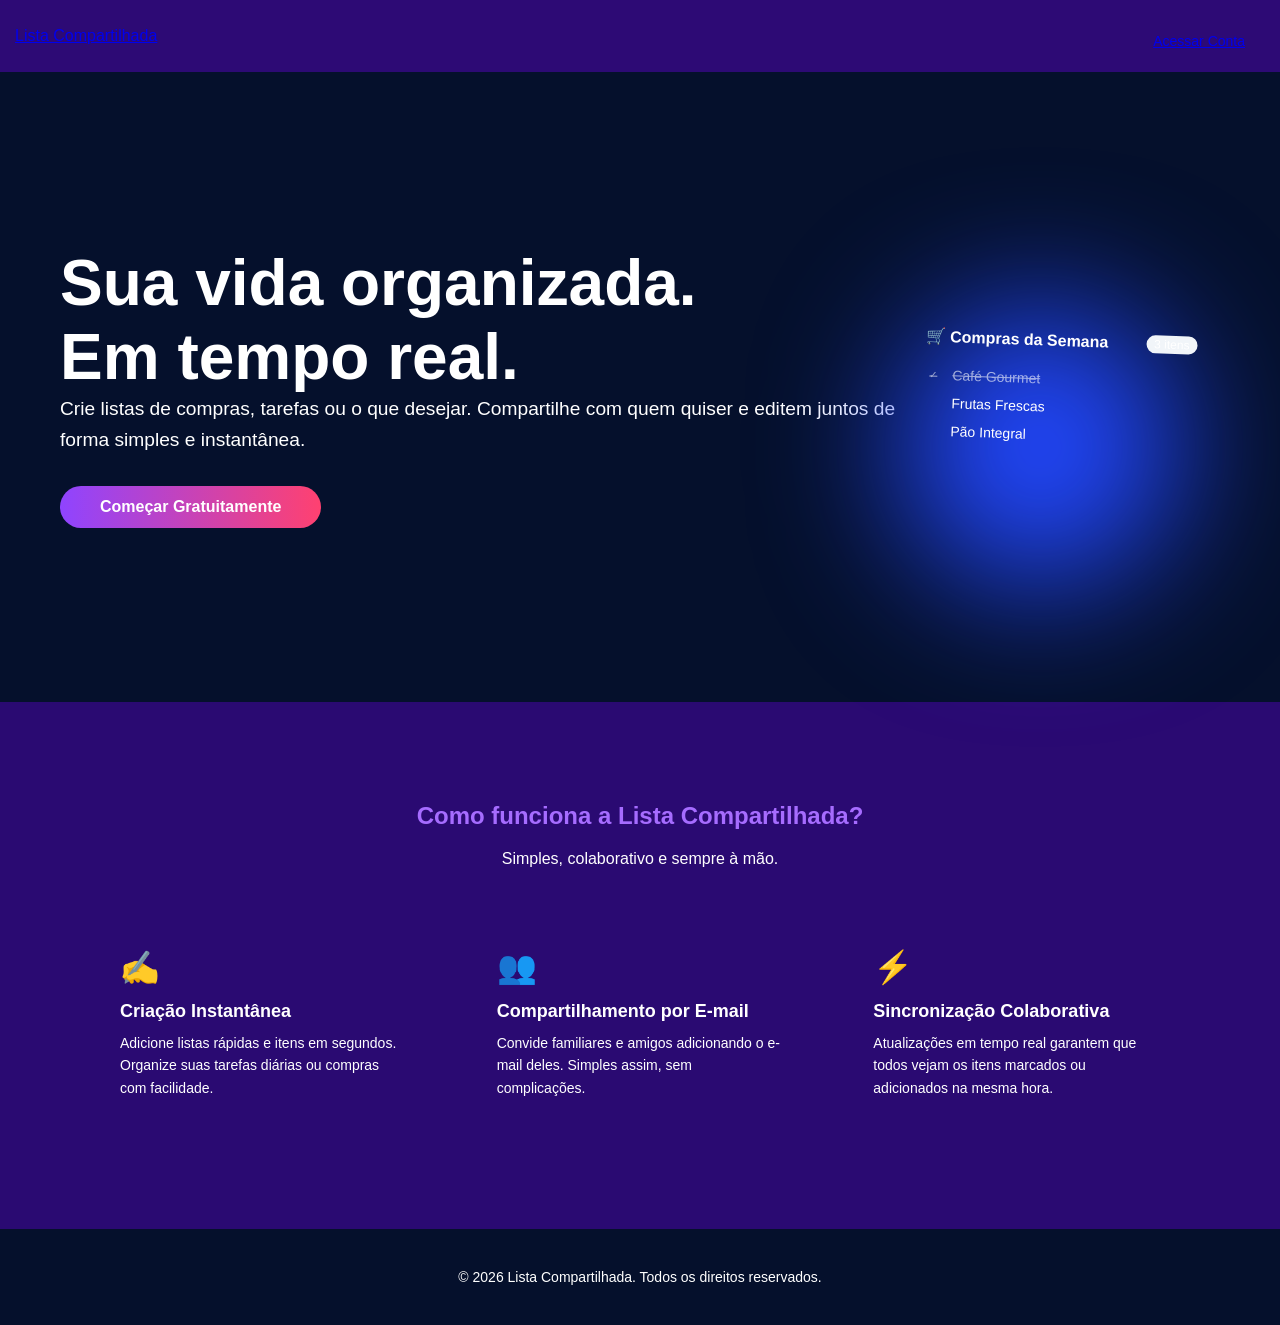
<file: index.html>
<!doctype html>
<html lang="pt-BR">
  <head>
    <meta charset="UTF-8" />
    <meta name="viewport" content="width=device-width, initial-scale=1.0" />
    <meta
      name="description"
      content="Crie listas de compras, tarefas ou estudos e compartilhe em tempo real com amigos e familiares de forma simples e rápida."
    />
    <meta
      name="keywords"
      content="lista compartilhada, lista de compras, tarefas, organizador, tempo real, colaborativo"
    />
    <title>Lista Compartilhada - Organização Colaborativa em Tempo Real</title>
    <link rel="stylesheet" href="style.css" />
  </head>
  <body>
    <header class="topbar">
      <a href="index.html" class="logo-brand" id="logoBrand"
        >Lista Compartilhada</a
      >
      <a
        href="login.html"
        class="google-btn"
        style="width: auto; padding: 8px 20px; font-size: 14px"
        id="headerLoginBtn"
        >Acessar Conta</a
      >
    </header>

    <main>
      <section class="hero">
        <div class="hero-left">
          <h1>
            Sua vida organizada.<br />
            <span>Em tempo real.</span>
          </h1>
          <p
            style="
              color: var(--text-secondary);
              font-size: 1.2rem;
              margin-bottom: 30px;
              line-height: 1.6;
            "
          >
            Crie listas de compras, tarefas ou o que desejar. Compartilhe com
            quem quiser e editem juntos de forma simples e instantânea.
          </p>
          <a
            href="login.html"
            class="btn-login"
            id="btnComecarHero"
            style="position: static; transform: none; display: inline-flex"
          >
            Começar Gratuitamente
          </a>
        </div>

        <div class="hero-right">
          <div class="glow"></div>
          <!-- Card ilustrativo simulando o app para fins visuais premium -->
          <div
            class="card-base"
            style="
              width: 320px;
              padding: 24px;
              position: relative;
              z-index: 2;
              transform: rotate(2deg);
              box-shadow: var(--shadow-xl);
            "
          >
            <div
              style="
                display: flex;
                justify-content: space-between;
                align-items: center;
                margin-bottom: 20px;
              "
            >
              <span style="font-weight: 700; font-size: 16px"
                >🛒 Compras da Semana</span
              >
              <span
                style="
                  font-size: 12px;
                  color: var(--text-secondary);
                  background: #f1f5f9;
                  padding: 2px 8px;
                  border-radius: 12px;
                "
                >3 itens</span
              >
            </div>
            <div style="display: flex; flex-direction: column; gap: 10px">
              <div
                style="
                  display: flex;
                  align-items: center;
                  gap: 10px;
                  opacity: 0.6;
                  text-decoration: line-through;
                "
              >
                <div
                  style="
                    width: 18px;
                    height: 18px;
                    border-radius: 50%;
                    background: var(--color-success);
                    display: flex;
                    align-items: center;
                    justify-content: center;
                    color: white;
                    font-size: 10px;
                  "
                >
                  ✓
                </div>
                <span style="font-size: 14px">Café Gourmet</span>
              </div>
              <div style="display: flex; align-items: center; gap: 10px">
                <div
                  style="
                    width: 18px;
                    height: 18px;
                    border-radius: 50%;
                    border: 2px solid var(--color-border);
                  "
                ></div>
                <span style="font-size: 14px">Frutas Frescas</span>
              </div>
              <div style="display: flex; align-items: center; gap: 10px">
                <div
                  style="
                    width: 18px;
                    height: 18px;
                    border-radius: 50%;
                    border: 2px solid var(--color-border);
                  "
                ></div>
                <span style="font-size: 14px">Pão Integral</span>
              </div>
            </div>
          </div>
        </div>
      </section>

      <section class="info">
        <h2>Como funciona a Lista Compartilhada?</h2>
        <p style="margin-bottom: 50px">Simples, colaborativo e sempre à mão.</p>

        <div
          style="
            display: grid;
            grid-template-columns: repeat(auto-fit, minmax(280px, 1fr));
            gap: 30px;
            max-width: 1100px;
            margin: 0 auto;
            text-align: left;
          "
        >
          <div class="card-base" style="padding: 30px">
            <div style="font-size: 32px; margin-bottom: 15px">✍️</div>
            <h3 style="font-size: 18px; font-weight: 700; margin-bottom: 10px">
              Criação Instantânea
            </h3>
            <p
              style="
                font-size: 14px;
                color: var(--text-secondary);
                line-height: 1.6;
              "
            >
              Adicione listas rápidas e itens em segundos. Organize suas tarefas
              diárias ou compras com facilidade.
            </p>
          </div>

          <div class="card-base" style="padding: 30px">
            <div style="font-size: 32px; margin-bottom: 15px">👥</div>
            <h3 style="font-size: 18px; font-weight: 700; margin-bottom: 10px">
              Compartilhamento por E-mail
            </h3>
            <p
              style="
                font-size: 14px;
                color: var(--text-secondary);
                line-height: 1.6;
              "
            >
              Convide familiares e amigos adicionando o e-mail deles. Simples
              assim, sem complicações.
            </p>
          </div>

          <div class="card-base" style="padding: 30px">
            <div style="font-size: 32px; margin-bottom: 15px">⚡</div>
            <h3 style="font-size: 18px; font-weight: 700; margin-bottom: 10px">
              Sincronização Colaborativa
            </h3>
            <p
              style="
                font-size: 14px;
                color: var(--text-secondary);
                line-height: 1.6;
              "
            >
              Atualizações em tempo real garantem que todos vejam os itens
              marcados ou adicionados na mesma hora.
            </p>
          </div>
        </div>
      </section>
    </main>

    <footer
      style="
        background: var(--bg-primary);
        border-top: 1px solid var(--color-border);
        padding: 40px 10%;
        text-align: center;
        color: var(--text-secondary);
        font-size: 14px;
      "
    >
      <p>&copy; 2026 Lista Compartilhada. Todos os direitos reservados.</p>
    </footer>
  </body>
</html>
</file>
<file: style.css>
*{
    margin:0;
   padding:0;
   box-sizing:border-box;
   font-family:Arial;
   }
   body{
   background:#05102c;
   color:white;
   }

.hero{
   height:70vh;
   display:flex;
   justify-content:space-between;
   align-items:center;
   padding:60px;
   }
   
.hero h1{
   font-size:4rem;
   }
   
.hero-right{
   position:relative;
   }
   
.glow{
   width:220px;
   height:220px;
   background:#284bff;
   border-radius:50%;
   filter:blur(40px);
   }
   
.btn-login{
   position:absolute;
   top:50%;
   left:50%;
   transform:translate(-50%,-50%);
   padding:12px 40px;
   border-radius:50px;
   background:linear-gradient(90deg,#8f44ff,#ff4170);
   text-decoration:none;
   color:white;
   font-weight:bold;
   }
   
.info{
   background:#2a0a72;
   text-align:center;
   padding:100px 20px;
   }
   
.info h2{
   color:#a66cff;
   margin-bottom:20px;
   }
   
.login-container{
   height:100vh;
   display:flex;
   justify-content:center;
   align-items:center;
   }
   
.login-card{
   background:#2d0a75;
   padding:30px;
   width:320px;
   }
   
.login-card input{
   width:100%;
   padding:14px;
   margin-bottom:15px;
   border:none;
   border-radius:20px;
   background:#0054d6;
   }
   
.login-btn,
.google-btn{
   width:100%;
   padding:12px;
   border:none;
   cursor:pointer;
   margin-top:10px;
   }
   
.topbar{
   background:#2d0a75;
   display:flex;
   justify-content:space-between;
   align-items:center;
   padding:15px;
   }
   
.plus-btn{
   width:50px;
   height:50px;
   border-radius:50%;
   border:none;
   font-size:30px;
   background:#a053ff;
   color:white;
   cursor:pointer;
   }
   
.listas-container{
   padding:20px;
   display:flex;
   gap:20px;
   flex-wrap:wrap;
   }
   
.lista-card{
   width:220px;
   padding:20px;
   background:#d9ecff;
   color:black;
   border-radius:10px;
   font-weight:bold;
   cursor:pointer;
   }
   
.page-grid{
   display:grid;
   grid-template-columns:3fr 1fr;
   gap:30px;
   padding:50px;
   }
   
.titulo-lista{
   background:#2d0a75;
   padding:30px;
   }
   
.titulo-lista input{
   width:100%;
   background:transparent;
   border:none;
   color:white;
   font-size:24px;
   text-align:center;
   }
   
.novo-item{
   display:flex;
   gap:15px;
   background:#0054d6;
   padding:15px;
   }
   
.novo-item input{
   padding:15px;
   border:none;
   border-radius:30px;
   }
   
#itemNome{
   flex:1;
   }
   
.novo-item button{
   width:70px;
   font-size:40px;
   cursor:pointer;
   }
   
.item{
   display:flex;
   align-items:center;
   gap:15px;
   padding:15px;
   background:#5874ff;
   }
   
.check{
   width:40px;
   height:40px;
   border-radius:50%;
   background:white;
   cursor:pointer;
   }
   
.check.done{
   background:#00d14d;
   }
   
.share-area{
   background:#5874ff;
   }
   
.share-area h2{
   background:#2d0a75;
   padding:30px;
   text-align:center;
   }
   
.share-form{
   display:flex;
   padding:10px;
   }
   
.share-form input{
   flex:1;
   padding:12px;
   border-radius:30px;
   border:none;
   }
   
.delete-list{
   position:fixed;
   bottom:20px;
   right:20px;
   font-size:24px;
   cursor:pointer;
   }
   
.delete{
       background:none;
       border:none;
       color:white;
       font-size:20px;
       cursor:pointer;
       padding:5px;
   }

.delete:hover{
       transform:scale(1.1);
      }


.home-header,
.home-hero,
.home-info,
.home-footer,
.info-cards,
.info-card,
.hero-text,
.hero-preview,
.preview-card {
    box-sizing: border-box;
}

.home-header {
    height: 70px;
    background: #2c0870;
    display: flex;
    justify-content: space-between;
    align-items: center;
    padding: 0 60px;
}

.home-header a {
    color: white;
    text-decoration: none;
    font-weight: bold;
}

.home-hero {
    min-height: 620px;
    background: #06122e;
    color: white;
    display: flex;
    justify-content: space-between;
    align-items: center;
    padding: 80px 100px;
}

.hero-text h1 {
    font-size: 64px;
    line-height: 1.1;
}

.hero-btn {
    display: inline-block;
    margin-top: 25px;
    background: linear-gradient(90deg, #8b3dff, #ff3d7f);
    color: white;
    padding: 16px 45px;
    border-radius: 30px;
    text-decoration: none;
    font-weight: bold;
}

.hero-preview {
    position: relative;
    width: 400px;
    height: 300px;
}

.glow {
    position: absolute;
    width: 280px;
    height: 280px;
    background: #2348ff;
    filter: blur(70px);
    border-radius: 50%;
}

.preview-card {
    position: absolute;
    top: 120px;
    right: 100;
    color: white;
}

.home-info {
    background: #2c0870;
    color: white;
    text-align: center;
    padding: 90px 80px;
}

.info-cards {
    display: flex;
    justify-content: center;
    gap: 80px;
    margin-top: 80px;
}

.info-card {
    width: 280px;
    text-align: left;
}

.home-footer {
    background: #06122e;
    color: white;
    text-align: center;
    padding: 30px;
}

/* Botão de voltar maior */
.voltar{
   position: absolute;

   top: 15px;
   left: 15px;

   width: 45px;
   height: 45px;

   display:flex;
   align-items:center;
   justify-content:center;

   font-size:30px;
   font-weight:bold;

   color:white;
   cursor:pointer;

   z-index:999;
}

/* Área de compartilhar */
.share-area {
   background: #5874ff;
   min-height: 400px;
}

.share-area h2 {
   background: #2d0a75;
   padding: 30px;
   text-align: center;
   font-size: 28px;
}

.share-description {
   margin-left: 12px;
   margin-right: 12px;

   padding-top: 15px;

   font-size: 18px;
   line-height: 1.5;
}

.share-form {
   display: flex;
   padding: 20px 10px;
   gap: 5px;
}

.share-form input {
   flex: 1;
   padding: 15px;
   border-radius: 30px;
   border: none;
   font-size: 16px;
}

.share-form button {
   width: 35px;
   font-size: 20px;
   cursor: pointer;
}

.colaborador{
   margin-left: 15px;
}
</file>
